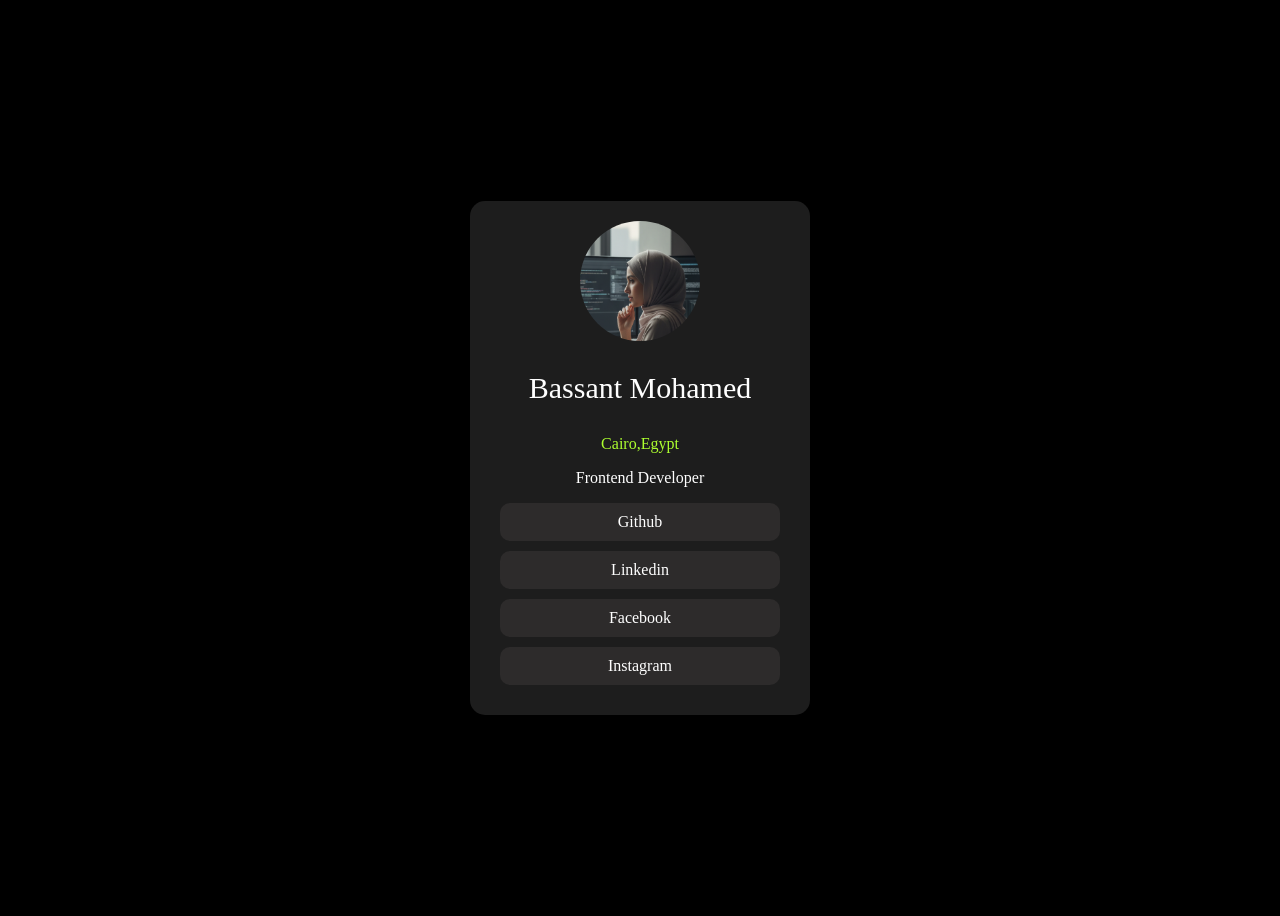
<file: index.html>
<!DOCTYPE html>
<html lang="en">
<head>
    <meta charset="UTF-8">
    <meta name="viewport" content="width=device-width, initial-scale=1.0">
    <title>social links </title>
    <link rel="stylesheet" href="index.css">
</head>
<body>
    <div class="login">
      <div class="image">
        <img src="p.png" alt="my photo">
      </div>
     <div class="info">
        <p class="name">Bassant Mohamed</p>
        <p class="location">Cairo,Egypt</p>
        <p class="job">frontend developer</p>
     </div>
     <div class="links">
        <a href="https://github.com/bassantmohamed151105" target="_blank">github</a>
        <a href="https://www.linkedin.com/in/bassantmohmed151105b15ba" target="_blank">linkedin</a>
        <a href="https://www.facebook.com/share/199n52GRZW/" target="_blank">facebook </a>
        <a href="https://www.instagram.com/bassantfaid?igsh=MW96bW82cXh4Z3hvMA==" target="_blank">instagram</a>
     </div>
    </div>
</body>
</html>
</file>
<file: index.css>
body
{
    display: flex;
    align-items: center;
    justify-content: center;
    height: 100vh;
    background-color: black;
    
}
.login
{
    width:300px;
     background-color: rgba(53, 53, 53, 0.559);
    border-radius: 15px;
    padding: 20px;
}
img 
{
      border-radius: 50%;
    width: 120px;
    height: 120px;
}
.image 
{
display: flex;
justify-content: center;
}
.info
{
  text-align: center;
  color:white;
 text-transform: capitalize;
}
.name
{
    font-size: 30px;
}
.location
{
    color:greenyellow;
}
.links a
{
 display: block;
text-align: center;
background-color: rgb(45, 43, 43);
padding: 10px;
margin: 10px;
text-transform: capitalize;
cursor: pointer;
 text-decoration: none;
color: white;
border-radius: 10px;
}
.links a:hover
{
    color: black;
    background-color: greenyellow;
}
</file>
<file: social.css>
body
{
    display: flex;
    align-items: center;
    justify-content: center;
    height: 100vh;
    background-color: black;
    
}
.login
{
    width:300px;
     background-color: rgba(53, 53, 53, 0.559);
    border-radius: 15px;
    padding: 20px;
}
img 
{
      border-radius: 50%;
    width: 120px;
    height: 120px;
}
.image 
{
display: flex;
justify-content: center;
}
.info
{
  text-align: center;
  color:white;
 text-transform: capitalize;
}
.name
{
    font-size: 30px;
}
.location
{
    color:greenyellow;
}
.links a
{
 display: block;
text-align: center;
background-color: rgb(45, 43, 43);
padding: 10px;
margin: 10px;
text-transform: capitalize;
cursor: pointer;
 text-decoration: none;
color: white;
border-radius: 10px;
}
.links a:hover
{
    color: black;
    background-color: greenyellow;
}
</file>
